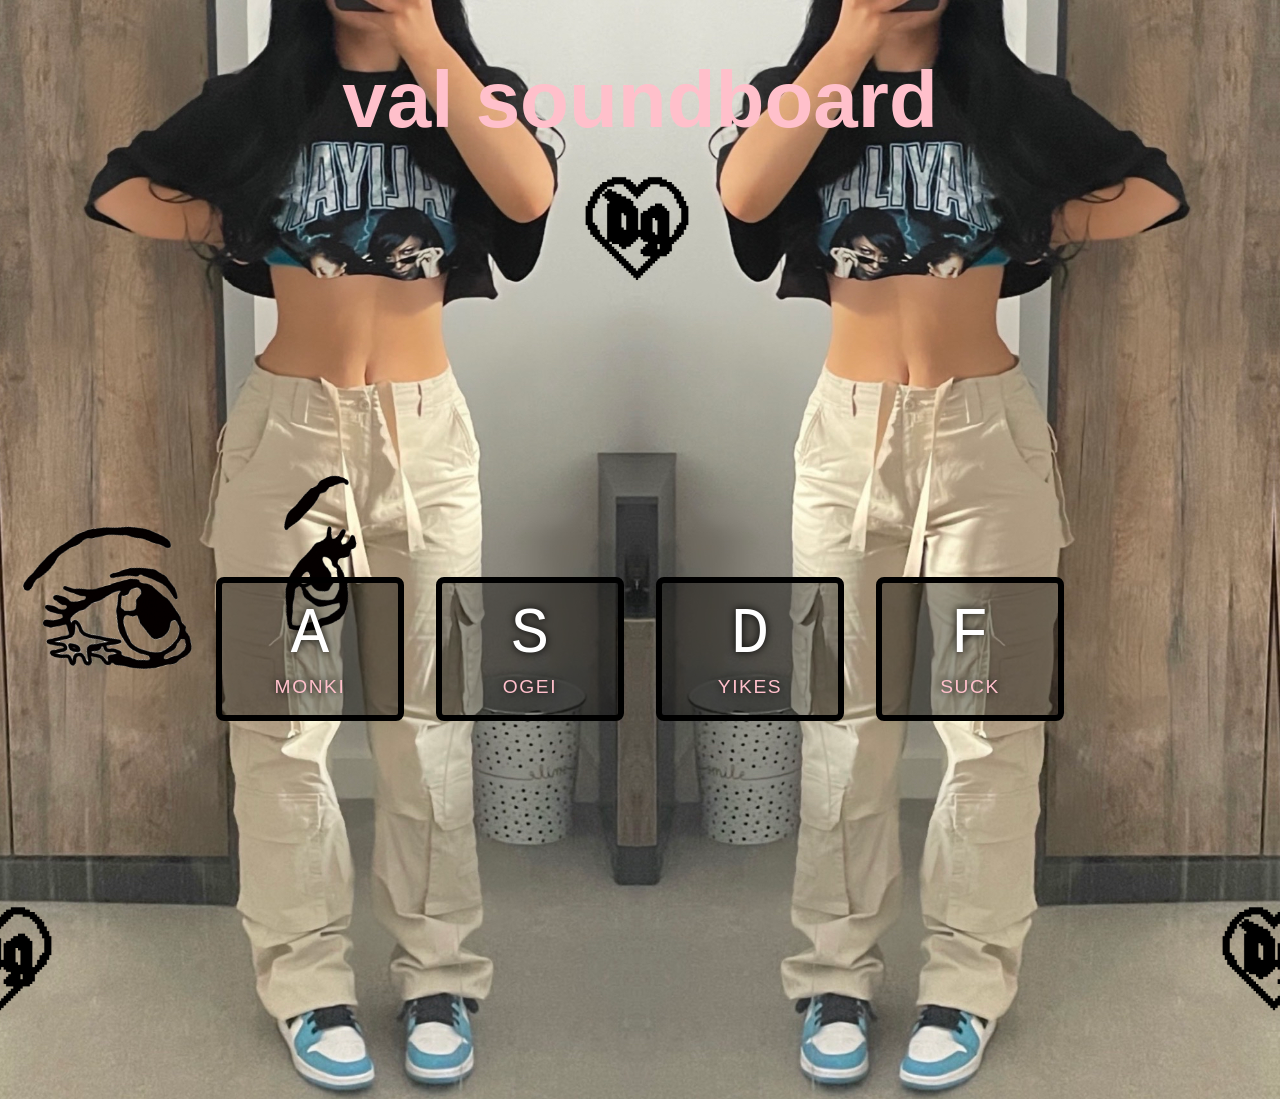
<file: index.html>
<!DOCTYPE html>
<html lang="en">
<head>
  <meta charset="UTF-8">
  <title>soundboard xds</title>
  <link rel="stylesheet" href="style.css">
  <script src="script.js" defer></script>
</head>
<body>

  <div class="divider"></div>

  <div class = header>
    <h1>val soundboard</h1>
  </div>
  

  <div class="keys">
    <div data-key="65" class="key">
      <kbd>A</kbd>
      <span class="sound">monki</span>
    </div>
    <div data-key="83" class="key">
      <kbd>S</kbd>
      <span class="sound">ogei</span>
    </div>
    <div data-key="68" class="key">
      <kbd>D</kbd>
      <span class="sound">yikes</span>
    </div>
    <div data-key="70" class="key">
      <kbd>F</kbd>
      <span class="sound">suck</span>
    </div>
  </div>

  <audio data-key="65" src="./sounds/monki.wav"></audio>
  <audio data-key="83" src="./sounds/ogei.wav"></audio>
  <audio data-key="68" src="./sounds/yikes.wav"></audio>
  <audio data-key="70" src="./sounds/suck.wav"></audio>
  <audio data-key="71" src="sounds/boom.wav"></audio>
  <audio data-key="72" src="sounds/ride.wav"></audio>
  <audio data-key="74" src="sounds/snare.wav"></audio>
  <audio data-key="75" src="sounds/tom.wav"></audio>
  <audio data-key="76" src="sounds/tink.wav"></audio>

</body>
</html>
</file>
<file: style.css>
html {

  background: url("Frame\ 5.png");
  background-size: contain;
  background-repeat: repeat
  
}

body,html {
  margin: 0;
  padding: 0;
  font-family: sans-serif;
}



.header {
  display: flex;
  flex: 1;
  align-items: center;
  justify-content: center;
}

h1 {
  font-size: 80px;
  color: pink;
}

.keys {
  display: flex;
  flex: 1;
  min-height: 100vh;
  align-items: center;
  justify-content: center;
}

.key {
  border: .4rem solid black;
  border-radius: .5rem;
  margin: 1rem;
  font-size: 1.5rem;
  padding: 1rem .5rem;
  transition: all .07s ease;
  width: 10rem;
  text-align: center;
  color: white;
  background: rgba(0,0,0,0.4);
  text-shadow: 0 0 .5rem black;
}

.playing {
  transform: scale(1.1);
  border-color: pink;
  box-shadow: 0 0 1rem pink;
}

kbd {
  display: block;
  font-size: 4rem;
}

.sound {
  font-size: 1.2rem;
  text-transform: uppercase;
  letter-spacing: .1rem;
  color: pink;
}
</file>
